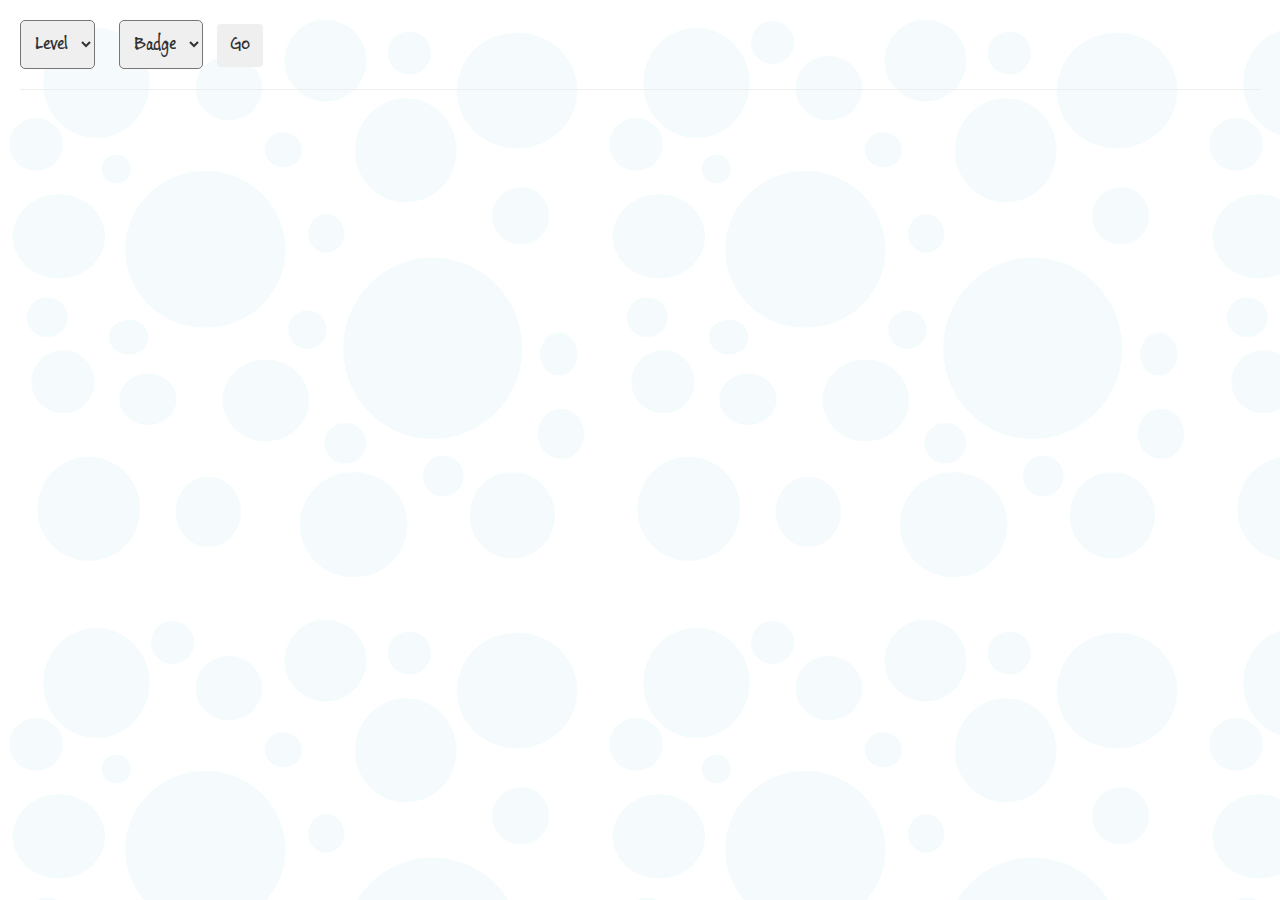
<file: app/src/main/assets/hall.html>
<!DOCTYPE html>
<html lang="en">
<head>
    <meta http-equiv="Content-Type" content="text/html; charset=UTF-8">
    <meta charset="utf-8">
    <title>Hall of Fame</title>
    <link rel='shortcut icon' type='image/x-icon' href='img/splash1.png' />
    <meta name="apple-mobile-web-app-capable" content="yes">
    <meta name="apple-mobile-web-app-status-bar-style" content="black">
    <meta name="HandheldFriendly" content="True">
    <meta name="MobileOptimized" content="320">
    <meta name="viewport" content="width=device-width, target-densitydpi=160dpi, initial-scale=1.0, maximum-scale=1, user-scalable=no, minimal-ui">
    <meta name="format-detection" content="telephone=no" />
    <meta name="description" content="number game" />


    <link href="css/bootstrap.min.css" rel="stylesheet" />
    <link href="css/bubbles.css" rel="stylesheet" />
    <script type="text/javascript" src="js/jquery-2.1.1.min.js"></script>
    <script type="text/javascript" src="js/models.js"></script>
    <script type="text/javascript" src="js/models.js"></script>
    <script type="text/javascript" src="js/ui.js"></script>
    <style>



        body {
          background : url(img/background1.png);
          margin : 20px;
          font-family : buxton;
          font-size : 16px;
        }

        select {
          padding : 10px;
          font-size : 20px;
          border-radius : 5px;
        }
        .btn {
          font-size : 20px;
          margin-left : 10px;
        }

        #type {
           margin-left : 20px;
        }

      .table-striped > tbody >tr:nth-child(odd)>td, .table-striped>tbody>tr:nth-child(odd)>th {
           background-color: #F0F8FF;
       }

        th {
          font-size : 24px;
          font-weight : bolder;
        }

       a {
          padding : 10px;
        }


    </style>
    </head>
<body>
   <select id = "levels">
      <option value="">Level</option>
   </select>
   <select id = "type">
       <option value="">Badge</option>
       <option value="silver">Silver</option>
       <option value="gold">Gold</option>
   </select>
   <input type='button' class='btn' value='Go' onclick="fetchLeaderBoard('init')">
   <img src = "img/loader.gif" id="load_area" width="30" height="30" style="display:none">
   <hr/>
   <table class="table table-condensed table-striped" id="hall_of_fame" >

   </table>
<script type="text/javascript">

   var resultLength = 0;

   var USER_LIMIT = 4;

   var currentCursor = "";

   var next_button_set = false;


  (function(){
     var len = Model.prototype.levelData.length;
     var sel = $("#levels");
     for(var x = 1; x <= len; x++){
        var opt = $("<option value="+x+">"+x+"</option>")
        sel.append(opt);
     }
  })();

  function fetchLeaderBoard(type){
     theCursor = type === "init" ? "" : currentCursor;
     resultLength = type === "init" ? 0 : resultLength;
     var level = $("#levels").val();
     var type = $("#type").val();
     if(level === ""){
        alert("Please select a level to proceed");
        return;
     }
     if(type === ""){
        alert("Please select a badge to proceed");
        return;
     }
     Ajax.run({
      url : "http://numberrushweb.appspot.com/numbers",
      type : "post",
      loadArea : "load_area",
      data :  {
          request_header : {
              request_msg : "leader_board"
          },
          request_object : {
             level : level,
             type : type,
             cursor : theCursor
          }
      },
      error : function(err){
          alert("Whoops!something went wrong, please check your internet connection");
      },
      success : function(json){
        var cursor = json.data.cursor;
        currentCursor = cursor;
        var myUserId = localStorage.getItem("user_id");
        var table = $("#hall_of_fame");
        table.html("");
        var header = $("<tr><th>No.</th><th>Name</th><th>Date Entered</th></tr>");
        table.append(header);
        for(var x = 0; x < json.data.response.length; x++){
            var index = resultLength + x + 1;
            var name = json.data.response[x].name;
            var userId = json.data.response[x].userId;
            var entered = json.data.response[x].entered;
            var date = new Date(entered);
            var color = userId === myUserId ? "green" : "" ;
            var dateString = date.getDate()+"/"+(date.getMonth()+1)+"/"+date.getFullYear();
            var tr = $("<tr style='background : "+color+"'> <td>"+index+"</td> <td>"+name+"</td> <td>"+dateString+"</td></tr>");
            table.children().append(tr);


        }
        resultLength = json.data.response.length + resultLength;
        if(!next_button_set){
           next_button_set = true;
          $("body").append("<a href='#' onclick='fetchLeaderBoard(\"next\")' title='next'><img src='img/next.png' style='width:40px'></a>")
        }
      }});
  }


</script>
</body>
</html>
</file>
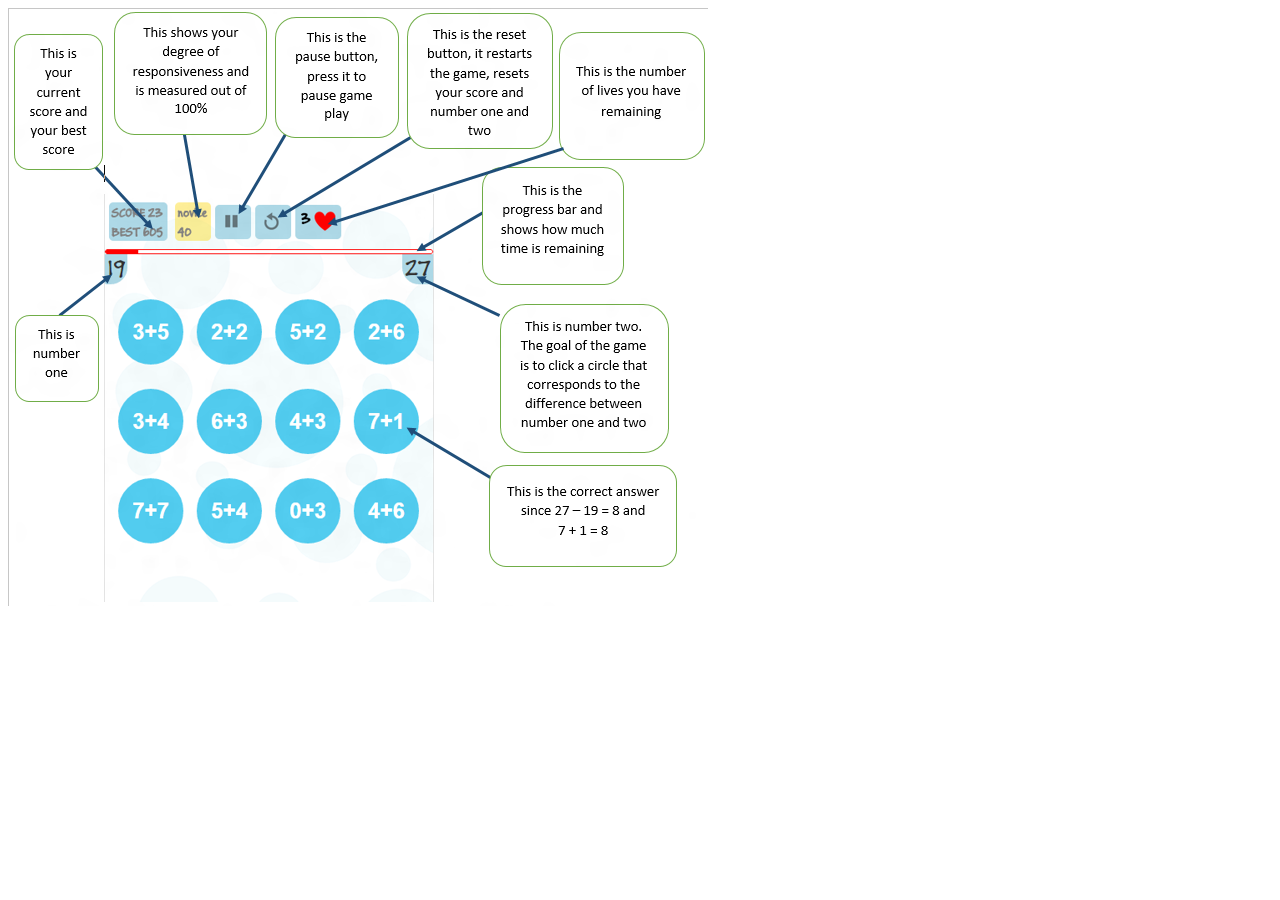
<file: app/src/main/assets/help.html>
<!DOCTYPE html>
<html lang="en">
<head>
    <meta http-equiv="Content-Type" content="text/html; charset=UTF-8">
    <meta charset="utf-8">
    <title>Number Rush Help</title>
    <link rel='shortcut icon' type='image/x-icon' href='img/splash1.png' />
    <meta name="apple-mobile-web-app-capable" content="yes">
    <meta name="apple-mobile-web-app-status-bar-style" content="black">
    <meta name="HandheldFriendly" content="True">
    <meta name="MobileOptimized" content="320">
    <meta name="viewport" content="width=device-width, target-densitydpi=160dpi, initial-scale=1.0, maximum-scale=1, user-scalable=no, minimal-ui">
    <meta name="format-detection" content="telephone=no" />
    <meta name="description" content="number rush" />
</head>
<body>
<div>
  <img src='img/game-help.png'>
</div>
</body>
</html>
</file>
<file: app/src/main/assets/css/bubbles.css>
body {
      font-family: arial;
      overflow : hidden;
      line-height: 1;
  }
  
 
  
  @font-face {
      font-family: buxton;
      src : url(fonts/BuxtonSketch.woff);
  }
  
  a {
     text-decoration: none;
     background:lightblue;
     padding:5px;
     border-radius:5px;
     cursor:pointer;
  }
  
  a:hover {
     text-decoration: none;
     color : green;
  }
  
  .link {
      background:lightblue;
      padding-top: 5px;
      padding-bottom: 20px;
      padding-left: 7px;
      padding-right: 7px;
      cursor:pointer;
      margin-left : 5px;
  }
  
  .help-highlight {
    border : 2px solid green;  
  }
   
  #life-area {
    font-family: buxton;
    font-size: 20px;
    color:black;
    vertical-align: -webkit-baseline-middle;
    font-weight: bold;
  }

  
  .link img{
      margin-top: 10px;
  }
  
  #number-area-left {
     border-bottom-left-radius: 2px;
     padding : 3px;
     float : left; 
     font-size: 30px;
     font-family: buxton;
     border-bottom-right-radius : 20px;
     background: lightblue;
  }
  
  #number-area-right {
     border-bottom-left-radius: 2px;
     padding : 3px;
     font-family: buxton;
     font-size: 30px;
     font-family: buxton;
     border-bottom-left-radius : 20px;
     float : right;
     background: lightblue;
  }
  
  #scorebar {
      margin-top : 10px;
      margin-bottom: 40px;
      vertical-align: -webkit-baseline-middle;
  }
  #progressbar {
     margin-top: 10px; 
  }
  

  
  .circle {
      font-size:20px;
      color:#fff;
      text-align:center;
      background:#51CBEE;
      font-weight: bold;
      position: relative;
      top : 0px;
      left : 0px;
      cursor : pointer;
  }
  
 
   
   #bubble-active-area {
     margin-top : 50px;
     display: flex;
     overflow : hidden;
     width : auto;
     height : auto;
     
   }
   
   #message-area {
     overflow : hidden;
     display: none;
     position: absolute;
     font-weight : bold;
     top: 0;
     right: 0;
     bottom: 0;
     left: 0;
     background : rgba(81, 203, 238, 0.3);
     z-index: 100;
     text-align: center;
     font-size: 36px;
     color : black;
     font-family:buxton;
   }
   
   #message-area img {
     width : 40px;
     height : 40px;
   }
   
   #message-area span {
     font-size : 12px;  
   }
   
   .score-table {
       display : inline-table;
       border-radius: 5px;
       margin-left: 5px;
       background: lightblue;
       
   }
   
   .score-table div {
      padding-top: 5px;
      padding-left: 3px;
      padding-right: 5px;
      padding-bottom: 2px;
      font-family: buxton;
      font-weight: bolder;
      font-size: 16px;
      color : gray;
   }
   
   .score-table-glow {
       -webkit-animation: pulse 2s infinite alternate;
       -moz-animation: pulse 2s infinite alternate;
       -ms-animation: pulse 2s infinite alternate;
   }
   
   #prof-table {
       background: rgba(255, 215, 0,0.1);
   }
   
  
   
   .exploding-bubble {
     overflow : auto;
     position: absolute;
     font-weight : bold;
     top: 0;
     right: 0;
     bottom: 0;
     left: 0;
     background: transparent;
     z-index: 100;
     text-align: center;
     font-size: 60px;
     color : black;
   }
   
   .icon {
       margin : 5px;
       padding-bottom : 10px;
       padding-top : 5px;
       border-radius: 10px;
       background: lightblue;
       padding-left: 10px;
       padding-right: 10px;
   }
   .score-anim-up {
       -webkit-animation: move-up 600ms ease-in;
       -moz-animation: move-up 600ms ease-in;
       -ms-animation: move-up 600ms ease-in;
       -webkit-animation-fill-mode: both;
       -moz-animation-fill-mode: both;
       -ms-animation-fill-mode: both;
        position: absolute;
        color: black;
        font-size: 16px;
        line-height: 25px;
        font-weight: bold;
        z-index: 100;
   }
   
      .score-anim-down {
       -webkit-animation: move-down 600ms ease-in;
       -moz-animation: move-down 600ms ease-in;
       -ms-animation: move-down 600ms ease-in;
       -webkit-animation-fill-mode: both;
       -moz-animation-fill-mode: both;
       -ms-animation-fill-mode: both;
        position: absolute;
        color: red;
        font-size: 20px;
        line-height: 25px;
        font-weight: bold;
        color: red;
        z-index: 100;
   }
   
   
   .explode {
        -webkit-animation: explode 400ms ease 200ms;
        -moz-animation: explode 400ms ease 200ms;
        -ms-animation : explode 400ms ease 200ms;
        -webkit-animation-fill-mode: both;
        -moz-animation-fill-mode: both; 
        -ms-animation-fill-mode : both; 
   }
   
    @-webkit-keyframes pulse {
       from  {
         box-shadow : 0px 0px 10px 3px;
       }
   }
   
    @-moz-keyframes pulse {
       from  {
         box-shadow : 0px 0px 10px 3px;
       }
   }
   
    @keyframes pulse {
       from  {
         box-shadow : 0px 0px 10px 3px;
       }
   }
   
   @-webkit-keyframes move-up {
  0% {
    top: 25px;
    opacity: 1; }

  100% {
    top: -50px;
    opacity: 0; } }

@-moz-keyframes move-up {
  0% {
    top: 25px;
    opacity: 1; }

  100% {
    top: -50px;
    opacity: 0; } }

@keyframes move-up {
  0% {
    top: 25px;
    opacity: 1; }

  100% {
    top: -50px;
    opacity: 0; } }
  
  
 @-webkit-keyframes move-down {
  0% {
    top: 0px;
    opacity: 1; }

  100% {
    top: 50px;
    opacity: 0; } }

@-moz-keyframes move-down {
  0% {
    top: -50px;
    opacity: 1; }

  100% {
    top: 25px;
    opacity: 0; } }

@keyframes move-down {
  0% {
    top: -50px;
    opacity: 1; }

  100% {
    top: 25px;
    opacity: 0; } }
   
   @-webkit-keyframes explode {
       0% {
          opacity : 1;
         -webkit-transform: scale(1.2);   
       }
       50% {
           opacity : 0.8;
         -webkit-transform: scale(1.1);   
       }
       80% {
           opacity : 0.5;
         -webkit-transform: scale(0.8);
       }
       100% {
          opacity : 1;
         -webkit-transform: scale(1);
       }
   }
   
   @-moz-keyframes explode {
       0% {
          opacity : 1;
         -moz-transform: scale(1.2); 
       }
       50% {
           opacity : 0.8;
         -moz-transform: scale(1.1);  
       }
       80% {
           opacity : 0.5;
         -moz-transform: scale(0.8); 
       }
       100% {
          opacity : 1;
         -moz-transform: scale(1); 
         
       }
   }
   
   @keyframes explode {
       0% {
          opacity : 1;
         -webkit-transform: scale(1.2);   
       }
       50% {
           opacity : 0.8;
         -webkit-transform: scale(1.1);   
       }
       80% {
           opacity : 0.5;
         -webkit-transform: scale(0.8);
       }
       100% {
          opacity : 1;
         -webkit-transform: scale(1);
       }
   }
   
   @keyframes appear {
       0% {
       opacity: 0;
       -ms-transform:  scale(0);
        }
      50% {
         opacity: 0.5;
        -ms-transform:  scale(0.5);
   
        }
        80% {
         opacity: 0.8;
        -ms-transform:  scale(0.8);
         
        }
      100% {
          opacity: 1;
          -ms-transform:  scale(1);
      } 
    }
    
     @-moz-keyframes appear {
       0% {
       opacity: 0;
       -moz-transform: scale(0); 
        }
       50% {
         opacity: 0.5;
        -moz-transform: scale(0.5); 
        }
        80% {
         opacity: 0.8;
        -moz-transform: scale(0.8); 
        }
      100% {
          opacity: 1;
          -moz-transform: scale(1); 
      } 
    }
    
     @-webkit-keyframes appear {
       0% {
        opacity: 0;
       -webkit-transform: scale(0);
        }
       50% {
         opacity: 0.5;
        -webkit-transform: scale(0.5);
        }
       80% {
         opacity: 0.8;
        -webkit-transform: scale(0.8);
        }
      100% {
          opacity: 1;
          -webkit-transform: scale(1);
      } 
    }
                        
    .new-bubble {
        -webkit-animation: appear 400ms ease 200ms;
        -moz-animation: appear 400ms ease 200ms;
        -ms-animation : appear 400ms ease 200ms;
        -webkit-animation-fill-mode: both;
        -moz-animation-fill-mode: both; 
        -ms-animation-fill-mode : both;
    } 
    
    .bubble-clicked {
       -webkit-animation: appear 50ms ease 50ms;
        -moz-animation: appear 50ms ease 50ms;
        -ms-animation : appear 50ms ease 50ms;
        -webkit-animation-fill-mode: both;
        -moz-animation-fill-mode: both; 
        -ms-animation-fill-mode : both;
    }
    
    
      @-webkit-keyframes disappear {
       0% {
        opacity: 1;
       -webkit-transform: scale(1);
        }
       50% {
         opacity: 0.8;
        -webkit-transform: scale(0.8);
        }
       80% {
         opacity: 0.5;
        -webkit-transform: scale(0.5);
        }
      100% {
          opacity: 0;
          -webkit-transform: scale(0);
      } 
    }
    
  @-moz-keyframes disappear {
      0% {
        opacity: 1;
       -moz-transform: scale(1); 
        }
     50% {
         opacity: 0.8;
        -moz-transform: scale(0.8); 
        }
     80% {
         opacity: 0.5;
        -moz-transform: scale(0.5); 
        }
    100% {
          opacity: 0;
          -moz-transform: scale(0); 
      } 
    }
    
     @keyframes disappear {
       0% {
        opacity: 1;
       -ms-transform:  scale(1);
        }
       50% {
         opacity: 0.8;
        -ms-transform:  scale(0.8);
        }
       80% {
         opacity: 0.5;
        -ms-transform:  scale(0.5);
        }
      100% {
          opacity: 0;
          -ms-transform:  scale(0);
      } 
    }
    
      .old-bubble {
        -webkit-animation: disappear 400ms ease 200ms;
        -moz-animation: disappear 400ms ease 200ms;
        -ms-animation : disappear 400ms ease 200ms;
        -webkit-animation-fill-mode: both;
        -moz-animation-fill-mode: both; 
        -ms-animation-fill-mode : both;
    } 
                        
    
     .motion {
         -webkit-transition: 1000ms ease-in-out;
         -moz-transition: 1000ms ease-in-out;
         -ms-transition : 1000ms ease-in-out;
         -webkit-transition-property: top,left;
         -moz-transition-property: top,left;
         -ms-transition-property: top,left;
     }
</file>
